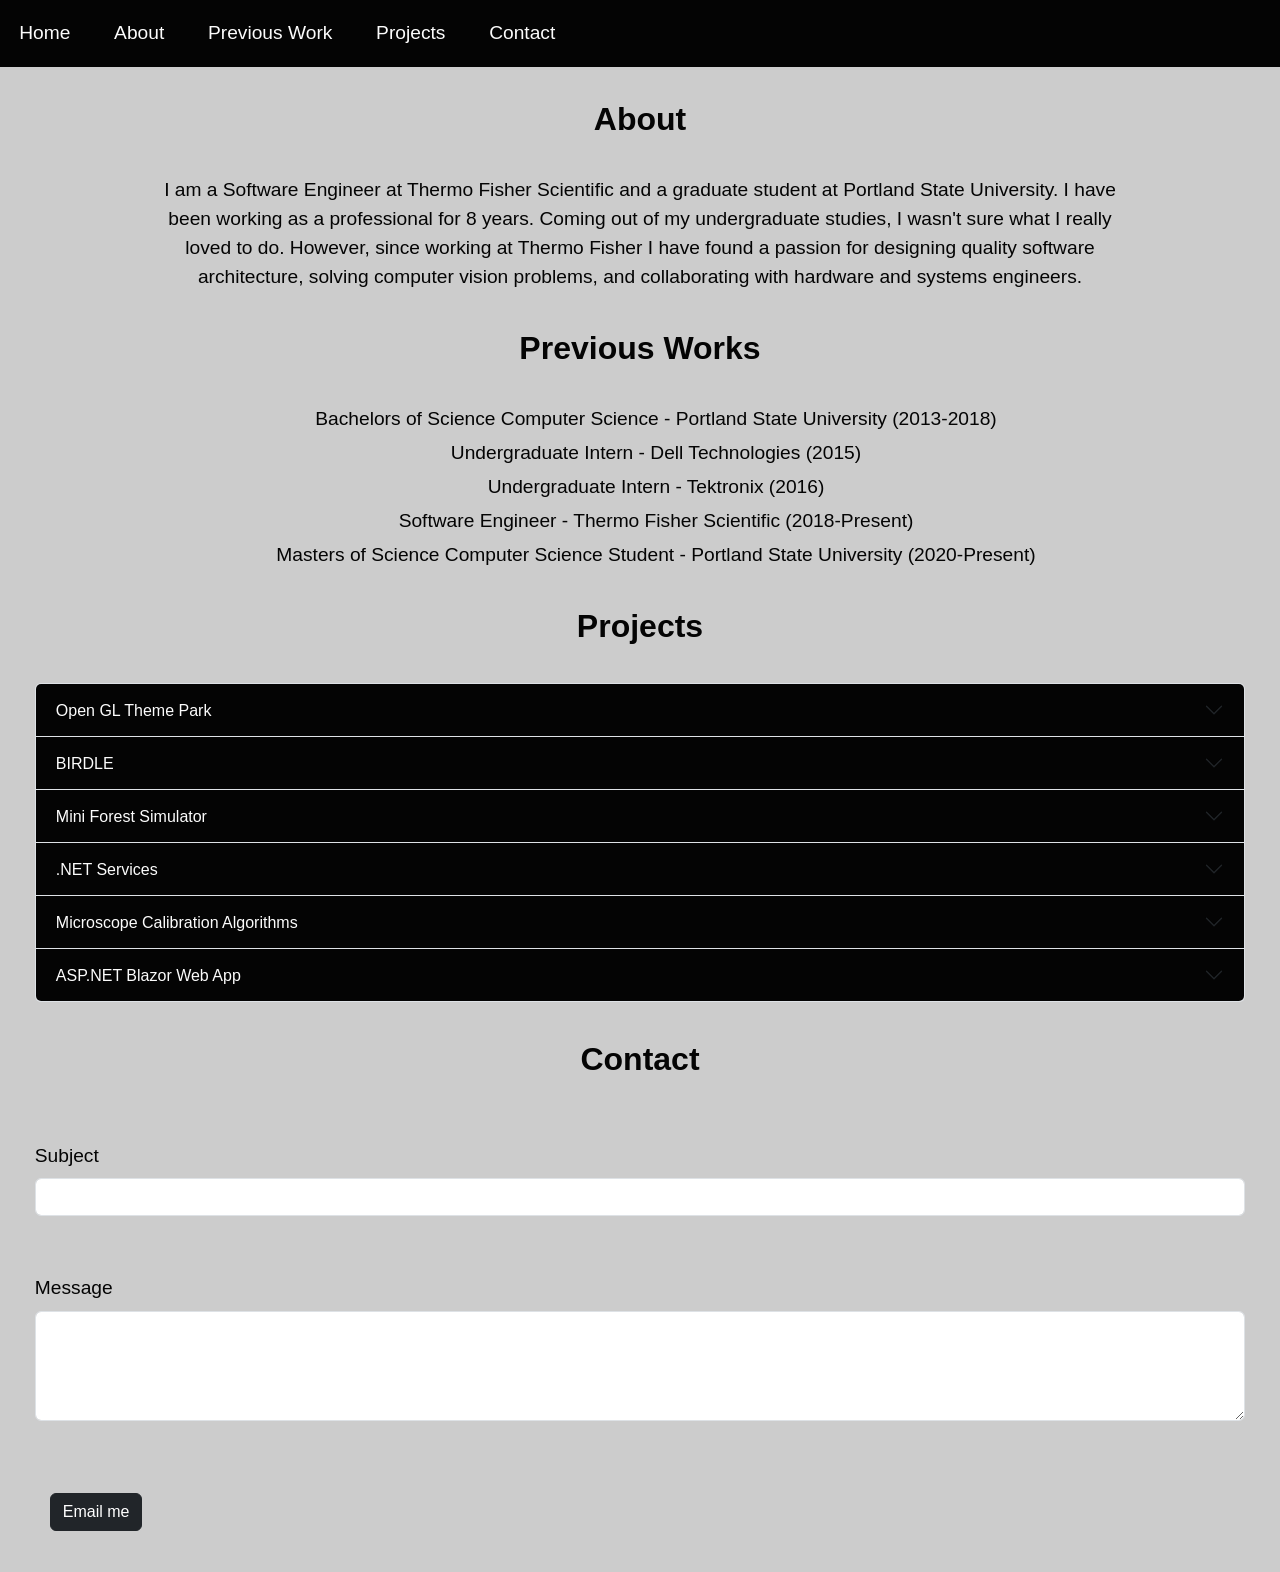
<file: root/index.html>
<!DOCTYPE html>
<html lang="en">
  <head>
    <meta charset="UTF-8" />
    <meta name="viewport" content="width=device-width, initial-scale=1.0" />
    <meta http-equiv="X-UA-Compatible" content="ie=edge" />
    <title>Kaleb Striplin Portfolio</title>
    <link
      rel="stylesheet"
      href="https://cdn.jsdelivr.net/npm/bootstrap@5.0.2/dist/css/bootstrap.min.css"
    />
    <link rel="stylesheet" href="./styles.css" />
    <script src="https://cdn.jsdelivr.net/npm/bootstrap@5.0.2/dist/js/bootstrap.bundle.min.js"></script>
  </head>
  <script defer src="contact_me.js"></script>
  <body>
    <header class="sticky-top">
      <nav>
        <ul>
          <li><a href="#">Home</a></li>
          <li><a href="#about">About</a></li>
          <li><a href="#previous_works">Previous Work</a></li>
          <li><a href="#projects">Projects</a></li>
          <li><a href="#contact">Contact</a></li>
        </ul>
      </nav>
    </header>
    <section class="main" id="main">
      <section id="about">
        <h2>About</h2>
        <p>
          I am a Software Engineer at Thermo Fisher Scientific and a graduate
          student at Portland State University. I have been working as a
          professional for 8 years. Coming out of my undergraduate studies, I
          wasn't sure what I really loved to do. However, since working at
          Thermo Fisher I have found a passion for designing quality software
          architecture, solving computer vision problems, and collaborating with
          hardware and systems engineers.
        </p>
      </section>
      <section id="previous_works">
        <h2>Previous Works</h2>
        <ul>
          <li>
            Bachelors of Science Computer Science - Portland State University
            (2013-2018)
          </li>
          <li>Undergraduate Intern - Dell Technologies (2015)</li>
          <li>Undergraduate Intern - Tektronix (2016)</li>
          <li>Software Engineer - Thermo Fisher Scientific (2018-Present)</li>
          <li>
            Masters of Science Computer Science Student - Portland State
            University (2020-Present)
          </li>
        </ul>
      </section>
      <section id="projects">
        <h2>Projects</h2>
        <div>
          <div class="accordion" id="projectsAccordion">
            <div class="accordion-item">
              <h3 class="accordion-header">
                <button
                  class="accordion-button collapsed"
                  type="button"
                  data-bs-toggle="collapse"
                  data-bs-target="#collapseOne"
                  aria-expanded="true"
                  aria-controls="collapseOne"
                >
                  Open GL Theme Park
                </button>
              </h3>
              <div
                id="collapseOne"
                class="accordion-collapse collapse"
                data-bs-parent="#projectsAccordion"
              >
                <div class="accordion-body">
                  <div class="project_description">
                    <p>
                      This is my Open GL Theme Park project. It is was developed
                      as a final project for a graphics course. It started with
                      a template containing only the grass, roller coaster, and
                      an odd floating camera system. I updated this world with
                      these features:
                    </p>
                    <ul>
                      <li>Trees constructed parametrically</li>
                      <li>
                        A rail for the roller coaster constructed as a sweep
                        object
                      </li>
                      <li>A carousel with hierarchical motion</li>
                      <li>A concession stand with texture mapping</li>
                      <li>An improved navigation system using WASD</li>
                      <li>Toggling to ride the roller coaster</li>
                    </ul>
                    <button
                      type="button"
                      class="btn btn-dark"
                      data-bs-toggle="modal"
                      data-bs-target="#theme_park_modal"
                    >
                      Screenshots
                    </button>
                    <button
                      class="btn btn-dark"
                      onclick=" window.open('https://gitlab.com/kalebstriplin/open-gl-theme-park','_blank')"
                    >
                      Git Lab
                    </button>
                  </div>
                </div>
              </div>
            </div>

            <div class="accordion-item">
              <h3 class="accordion-header">
                <button
                  class="accordion-button collapsed"
                  type="button"
                  data-bs-toggle="collapse"
                  data-bs-target="#collapseTwo"
                  aria-expanded="false"
                  aria-controls="collapseTwo"
                >
                  BIRDLE
                </button>
              </h3>
              <div
                id="collapseTwo"
                class="accordion-collapse collapse"
                data-bs-parent="#projectsAccordion"
              >
                <div class="accordion-body">
                  <div class="project_description">
                    <p>
                      This is a WORDLE style game for guessing birds. It was
                      developed with a function style as a final project for a
                      functional programming course. The game begins with a
                      blurred image of a bird. Players can guess the species of
                      the bird, or have it slightly less blurred. This project
                      also makes use of the OpenCvSharp library to dynamically
                      blur the image depending on the game state. Some future
                      additions to this game might be to load the images from a
                      data base, or apply different filters using OpenCvSharp.
                    </p>
                    <button
                      type="button"
                      class="btn btn-dark"
                      data-bs-toggle="modal"
                      data-bs-target="#birdle_modal"
                    >
                      Screenshots
                    </button>
                    <button
                      class="btn btn-dark"
                      onclick=" window.open('https://gitlab.com/kalebstriplin/birdle','_blank')"
                    >
                      Git Lab
                    </button>
                  </div>
                </div>
              </div>
            </div>

            <div class="accordion-item">
              <h3 class="accordion-header">
                <button
                  class="accordion-button collapsed"
                  type="button"
                  data-bs-toggle="collapse"
                  data-bs-target="#collapseThree"
                  aria-expanded="false"
                  aria-controls="collapseThree"
                >
                  Mini Forest Simulator
                </button>
              </h3>
              <div
                id="collapseThree"
                class="accordion-collapse collapse"
                data-bs-parent="#projectsAccordion"
              >
                <div class="accordion-body">
                  <div class="project_description">
                    <p>
                      This is a Rust program for simulating a very small subset
                      of old growth forest behaviors. The primary behaviors that
                      are captured in the simulator are mixed age, mixed
                      species, and manual management. This means that trees will
                      multiply, age, and die. There are different trees that
                      multiply and die at different rates. And there are ways
                      for the user to interact by burning sections of the
                      forest.
                    </p>
                    <button
                      type="button"
                      class="btn btn-dark"
                      data-bs-toggle="modal"
                      data-bs-target="#mini_forest_modal"
                    >
                      Screenshots
                    </button>
                    <button
                      class="btn btn-dark"
                      onclick=" window.open('https://github.com/kaleb2/MiniForestSimulator','_blank')"
                    >
                      Git Hub
                    </button>
                  </div>
                </div>
              </div>
            </div>

            <div class="accordion-item">
              <h3 class="accordion-header">
                <button
                  class="accordion-button collapsed"
                  type="button"
                  data-bs-toggle="collapse"
                  data-bs-target="#collapseFour"
                  aria-expanded="false"
                  aria-controls="collapseFour"
                >
                  .NET Services
                </button>
              </h3>
              <div
                id="collapseFour"
                class="accordion-collapse collapse"
                data-bs-parent="#projectsAccordion"
              >
                <div class="accordion-body">
                  <div class="dual_content">
                    <div class="image">
                      <img
                        src="./assets/showerdrain.png"
                        alt="example image of alignment fiducial"
                      />
                    </div>
                    <div class="description">
                      <p>
                        While working at Thermo Fisher Scientific I designed and
                        implemented a .NET service for managing sample space,
                        alignment fiducials, and navigating the stage for
                        another service responsible for running automated
                        alignments on an electron microscope.
                      </p>
                    </div>
                  </div>
                </div>
              </div>
            </div>

            <div class="accordion-item">
              <h3 class="accordion-header">
                <button
                  class="accordion-button collapsed"
                  type="button"
                  data-bs-toggle="collapse"
                  data-bs-target="#collapseFive"
                  aria-expanded="false"
                  aria-controls="collapseFive"
                >
                  Microscope Calibration Algorithms
                </button>
              </h3>
              <div
                id="collapseFive"
                class="accordion-collapse collapse"
                data-bs-parent="#projectsAccordion"
              >
                <div class="accordion-body">
                  <div class="dual_content">
                    <div class="image">
                      <img
                        src="./assets/rotation_grid.png"
                        alt="example image for magnification calibration"
                      />
                    </div>
                    <div class="description">
                      <p>
                        Part of my work at Thermo Fisher Scientific includes
                        maintaining and improving an algorithm and best known
                        method for calibrating the stretch, roation, and
                        orthogonality of microscope images. This algorithm
                        includes working on computer vision problems, image
                        processing, and microscope integrations.
                      </p>
                    </div>
                  </div>
                </div>
              </div>
            </div>

            <div class="accordion-item">
              <h3 class="accordion-header">
                <button
                  class="accordion-button collapsed"
                  type="button"
                  data-bs-toggle="collapse"
                  data-bs-target="#collapseSix"
                  aria-expanded="false"
                  aria-controls="collapseSix"
                >
                  ASP.NET Blazor Web App
                </button>
              </h3>
              <div
                id="collapseSix"
                class="accordion-collapse collapse"
                data-bs-parent="#projectsAccordion"
              >
                <div class="accordion-body">
                  <div class="dual_content">
                    <div class="image">
                      <img
                        src="./assets/app_page.png"
                        alt="screenshot of readiness app"
                      />
                    </div>
                    <div class="description">
                      <p>
                        Another large part of my work at Thermo Fisher was
                        helping design and implement a web application for
                        monitoring, scheduling, and running automated alignments
                        on an electron microscope. I specifically designed pages
                        for viewing the timeline of events on a microscope and
                        the status of samples.
                      </p>
                    </div>
                  </div>
                </div>
              </div>
            </div>
          </div>
        </div>
        <div class="modal mt-5" id="theme_park_modal">
          <div
            class="modal-dialog modal-lg modal-dialog-centered modal-dialog-scrollable"
          >
            <div class="modal-content">
              <div class="modal-header">
                <h4>Open GL Theme Park</h4>
                <button
                  type="button"
                  class="btn-close"
                  data-bs-dismiss="modal"
                  aria-label="Close"
                ></button>
              </div>
              <div class="modal-body" width="800">
                <figure>
                  <img
                    src="./assets/theme_park1.png"
                    alt="screenshot of readiness app"
                  />
                  <figcaption>
                    Theme park with a view of the carousel, roller coaster, and
                    a concession stand
                  </figcaption>
                </figure>

                <figure>
                  <img
                    src="./assets/theme_park2.png"
                    alt="screenshot of readiness app"
                  />
                  <figcaption>
                    View of the theme park while riding the roller coaster
                  </figcaption>
                </figure>
              </div>
            </div>
          </div>
        </div>

        <div class="modal fade mt-5" id="birdle_modal">
          <div
            class="modal-dialog modal-dialog-centered modal-dialog-scrollable"
          >
            <div class="modal-content">
              <div class="modal-header">
                <h4>BIRDLE</h4>
                <button
                  type="button"
                  class="btn-close"
                  data-bs-dismiss="modal"
                  aria-label="Close"
                ></button>
              </div>
              <div class="modal-body">
                <figure>
                  <img
                    src="./assets/birdle1.png"
                    alt="screenshot of readiness app"
                    width="400"
                    height="300"
                  />
                  <figcaption>
                    Start of a Birdle game with a blurry image
                  </figcaption>
                </figure>

                <figure>
                  <img
                    src="./assets/birdle2.png"
                    alt="screenshot of readiness app"
                    width="400"
                    height="300"
                  />
                  <figcaption>
                    End of a Birdle game after correctly guessing the bird
                  </figcaption>
                </figure>
              </div>
            </div>
          </div>
        </div>

        <div class="modal fade mt-5" id="mini_forest_modal">
          <div
            class="modal-dialog modal-dialog-centered modal-dialog-scrollable"
          >
            <div class="modal-content">
              <div class="modal-header">
                <h4>Mini Forest Simulator</h4>
                <button
                  type="button"
                  class="btn-close"
                  data-bs-dismiss="modal"
                  aria-label="Close"
                ></button>
              </div>
              <div class="modal-body">
                <figure>
                  <img
                    src="./assets/mini_forest1.png"
                    alt="screenshot of readiness app"
                    width="400"
                    height="300"
                  />
                  <figcaption>
                    Mini Forest Simulator at the initial state
                  </figcaption>
                </figure>

                <figure>
                  <img
                    src="./assets/mini_forest2.png"
                    alt="screenshot of readiness app"
                    width="400"
                    height="300"
                  />
                  <figcaption>Mini Forest Simulator in progress</figcaption>
                </figure>
              </div>
            </div>
          </div>
        </div>
      </section>
      <section id="contact">
        <h2>Contact</h2>
        <form action="">
          <label for="subject" class="form-label">Subject</label>
          <input type="text" class="form-control" id="subject" />
          <br /><br />
          <label for="message" class="form-label">Message</label>
          <textarea id="message" class="form-control" rows="4"></textarea>
          <br /><br />
          <input
            type="submit"
            class="btn btn-dark"
            value="Email me"
            id="email_button"
          />
        </form>
      </section>
    </section>
  </body>
</html>
</file>
<file: root/styles.css>
* {
  box-sizing: border-box;
}

:root {
  --white: #fcfcfc;
  --black: #040404;

  --gray1: #333333;
  --gray2: #555555;
  --gray3: #cccccc;
  --gray4: #aaaaaa;

  --teal: #006060;
  --lightteal: #008080;
  --purple: #800080;
  --lavender: #e6e6fa;
  --slateblue: #6a5acd;
  --navy: #000080;
  --blue: #1e90ff;
  --violetred: #c71585;
  --orange: #ffa500;
  --red: #dc143c;
  --green: #006400;
  --background_green: #384438;
}

h1 {
  text-align: center;
}

h2 {
  font-weight: bold;
  text-align: center;
  margin: 3%;
}

h3 {
  font-weight: bold;
}

nav {
  position: fixed;
  top: 0;
  left: 0;
  width: 100%;
  background-color: var(--black);
}

nav ul {
  list-style-type: none;
  margin: 0;
  padding: 0;
}

nav ul li {
  display: inline-block;
}

nav ul li a {
  display: block;
  padding: 1em;
  text-decoration: none;
  color: var(--white);
}

nav ul li a:hover {
  background-color: var(--background_green);
  color: var(--white);
}

body {
  background: var(--gray3);
  color: var(--black);
  font-family: "Open Sans", "Helvetica Neue", sans-serif;
  font-size: 1.2em;
}

.main {
  margin-top: 100px;
  padding: 0 0.5em;
}

p {
  margin: 20px;
  color: var(--black);
}

section#previous_works ul {
  margin: 15px;
  list-style-type: none;
}

section#previous_works ul li {
  margin: 5px;
  text-align: center;
}

section#about {
  display: inline;
  justify-content: center;
  margin-top: 100px;
}

section#about p {
  padding-left: 10%;
  padding-right: 10%;
  text-align: center;
  margin: 20px;
  color: var(--black);
}

.dual_content {
  box-sizing: border-box;
  display: inline-flex;
  flex-direction: row;
  flex-wrap: wrap;
  justify-content: center;
  margin-top: 2%;
}

.dual_content .image {
  margin: 1%;
}

.dual_content .description {
  margin: 1%;
}

.btn {
  margin: 15px;
}

.btn:hover {
  background-color: var(--background_green);
  color: var(--white);
}

.modal-dialog {
  width: 90%;
  max-width: none;
  margin-bottom: 100px;
}

.modal-header {
  background-color: var(--black);
  color: var(--white);
}

.modal-body {
  background-color: var(--gray1);
  display: flex;
  flex-direction: column;
  align-items: center;
}

.modal-body figure {
  margin: 5%;
}
.modal-body figure figcaption {
  max-width: 400px;
}

.btn-close {
  background-color: var(--gray3);
}

.btn-close:hover {
  background-color: var(--background_green);
}

figcaption {
  color: var(--white);
}

.accordion {
  padding-left: 2%;
  padding-right: 2%;
}

.accordion-button {
  background-color: var(--black);
  color: var(--white);
  position: relative;
  display: flex;
}

.accordion-button:hover {
  background-color: var(--background_green);
  color: var(--white);
}

.accordion-button:not(.collapsed) {
  background-color: var(--black);
  color: var(--white);
}

.accordion-button:not(.collapsed):hover {
  background-color: var(--background_green);
  color: var(--white);
}

.accordion-body {
  background-color: var(--gray4);
  color: var(--black);
}

.project_description ul {
  margin-left: 15px;
}

section#contact form {
  padding: 2%;
}

img {
  width: 400px;
}

@media (max-width: 574px) {
  .main {
    margin-top: 160px;
  }

  img {
    width: 300px;
  }
}
</file>
